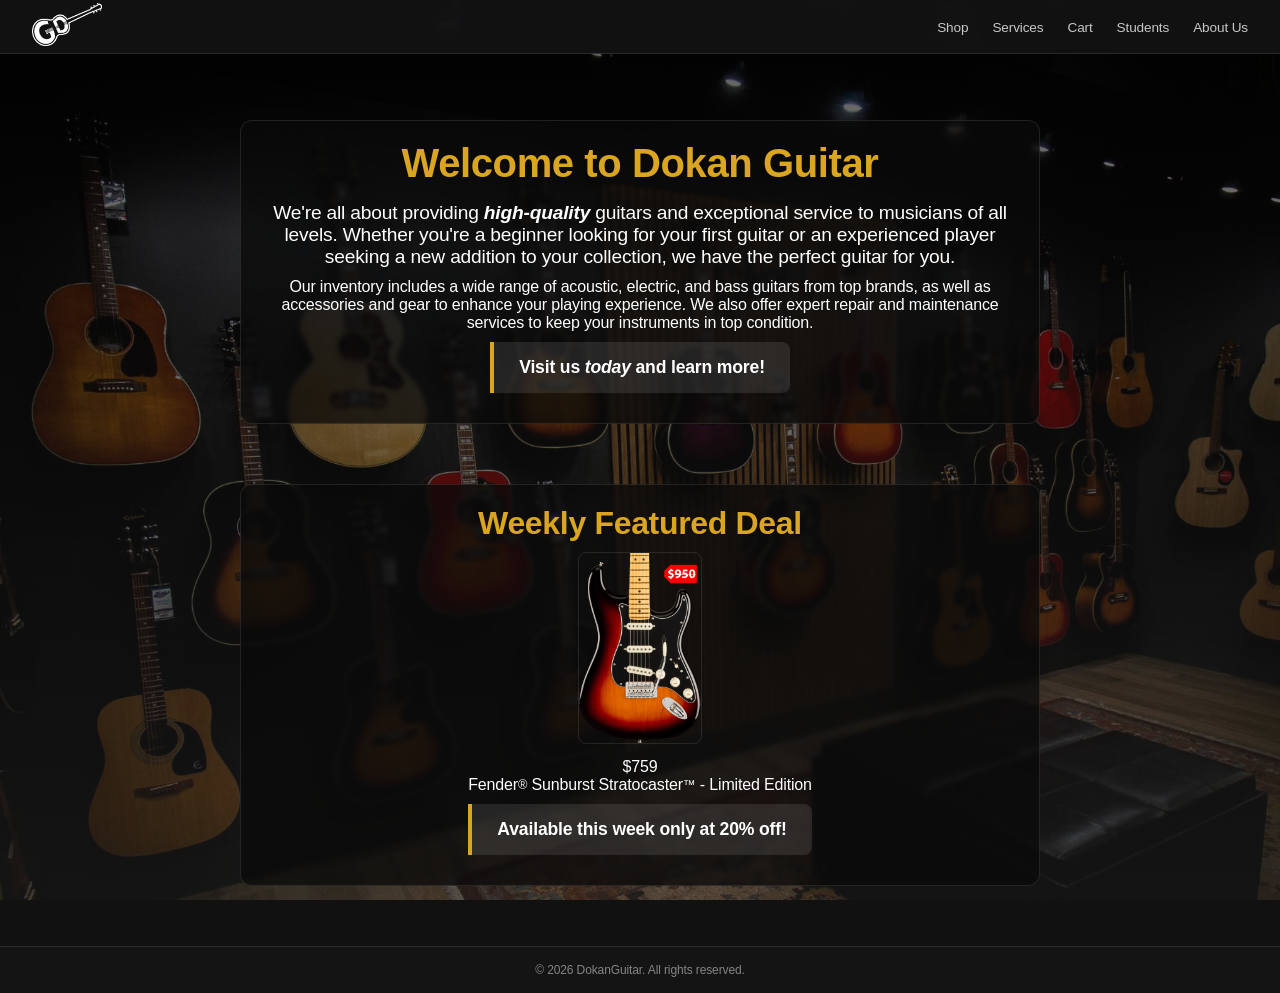
<file: index.html>
<!DOCTYPE html>
<html lang="en">
<head>
    <meta charset="UTF-8">
    <meta name="viewport" content="width=device-width, initial-scale=1.0">
    <title>Home | Dokan Guitar Shop</title>
    <link rel="stylesheet" href="style.css">
    <link rel="icon" type="image/png" href="favicon.png">
</head>
<body>
    <header class="header">
        <div class="logo">
            <a href="index.html"><img src="images/logos.png" class="logo"></a>
        </div>
        <nav class="navigation">
            <ul>
                <li><a href="inventory.html">Shop</a></li>
                <li><a href="services.html">Services</a></li>
                <li><a href="cart.html">Cart</a></li>
                <li><a href="std.html">Students</a></li>
                <li><a href="about.html">About Us</a></li>
            </ul>
        </nav>
    </header>
    <section class="intro-section">
        <h1 class="main-heading">Welcome to Dokan Guitar</h1>
        <p class="lead-text">
            We're all about providing 
            <span class="highlight-text">high-quality</span> guitars and exceptional service to 
            musicians of all levels. Whether you're a beginner looking for your first guitar or 
            an experienced player seeking a new addition to your collection, we have the perfect guitar for you.
        </p>
        <p class="body-text">
            Our inventory includes a wide range of acoustic, electric, and bass guitars from top brands, 
            as well as accessories and gear to enhance your playing experience. We also offer expert 
            repair and maintenance services to keep your instruments in top condition.
        </p>
        <a href="about.html">
            <div class="attention">Visit us <span class="highlight-text">today</span> and learn more!</div>
        </a>
    </section>
    <section class="second-section">
        <h2 class="second-heading">Weekly Featured Deal</h2>
        <a href="inventory.html">
            <img src="images/sun_strat.webp.png" class="section-image">
            <p class="body-text">$759</p>
            <p class="body-text">
                Fender<span class="sup">&reg;</span> Sunburst Stratocaster<span class="sup">&trade;</span> - Limited Edition
            </p>
            <div class="attention">Available this week only at 20% off!</div>
        </a>
    </section>
    <footer class="footer">
        <div class="footer-content">
            <nav class="footer-nav">
                <ul>
                    <li><a href="about.html">About Us</a></li>
                    <li><a href="inventory.html">Shop</a></li>
                    <li><a href="services.html">Services</a></li>
                    <li><a href="std.html">Students</a></li>
                    <li><a href="cart.html">Cart</a></li>
                </ul>
            </nav>
            <p class="footer-copyright">&copy; 2026 DokanGuitar. All rights reserved.</p>
        </div>
    </footer>
</body>
</html>
</file>
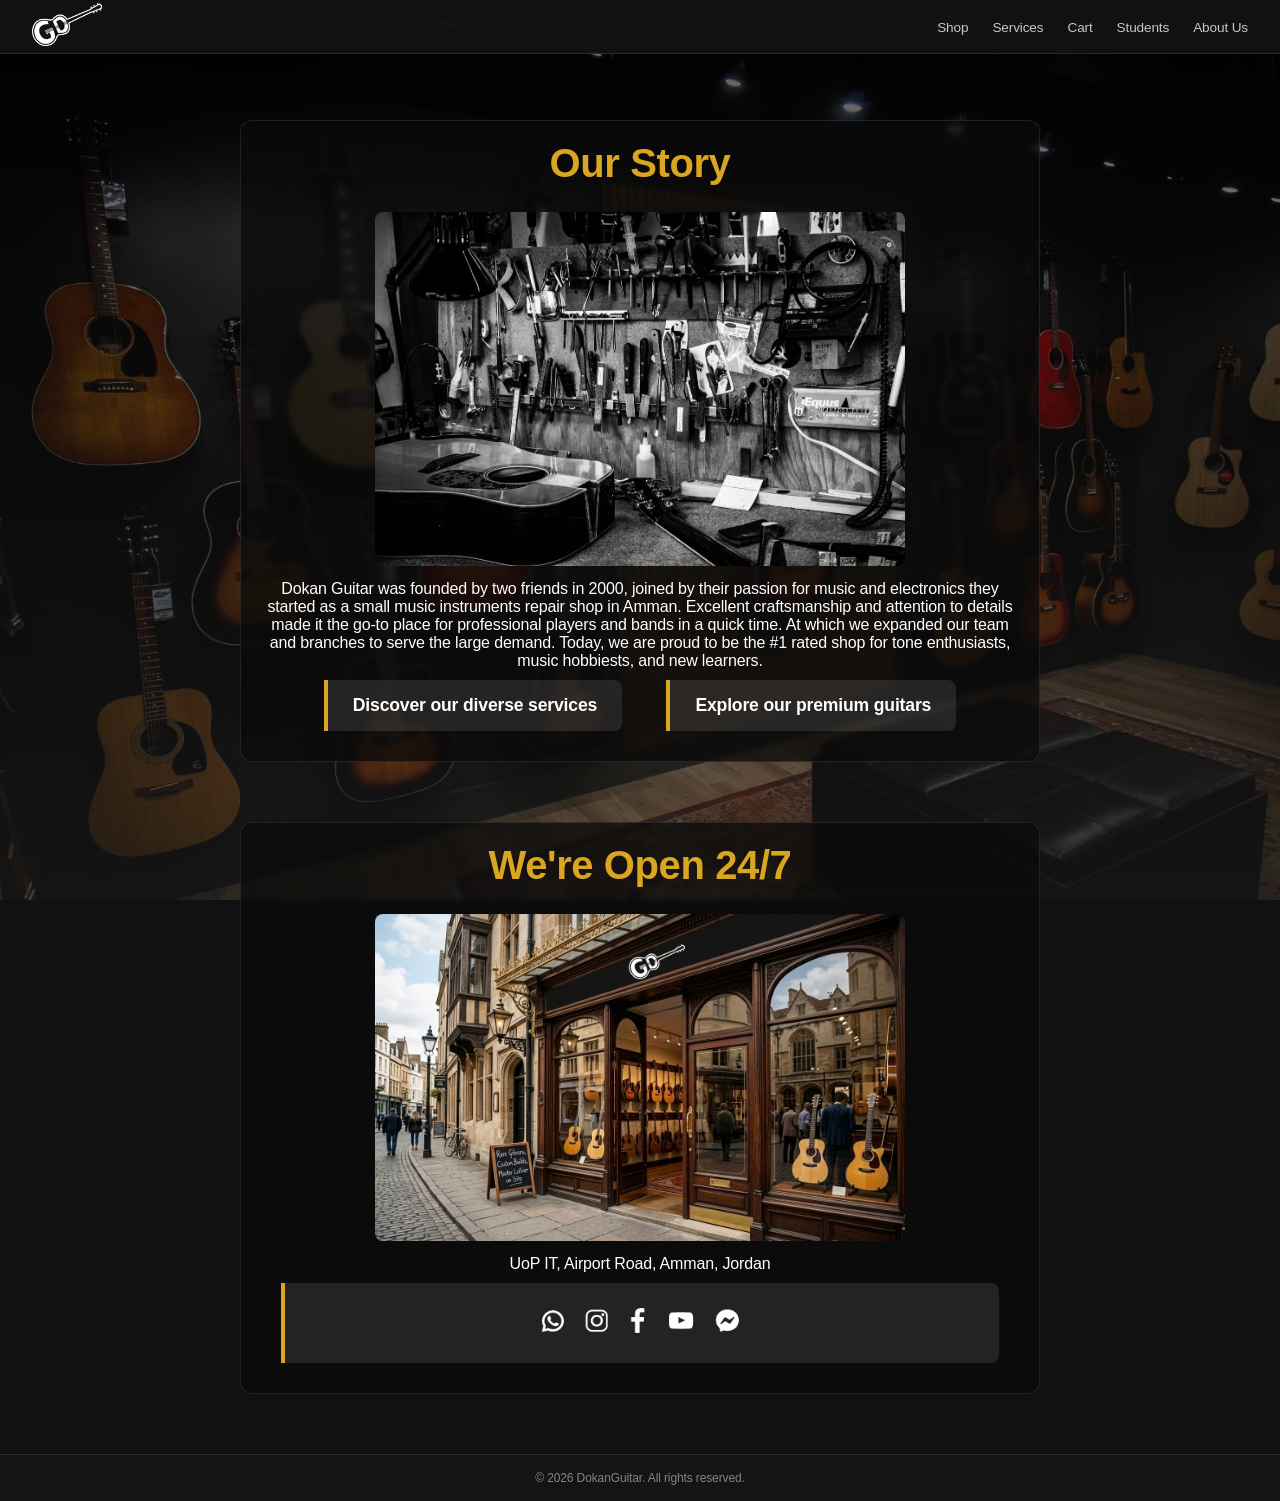
<file: about.html>
<!DOCTYPE html>
<html lang="en">
<head>
    <meta charset="UTF-8">
    <meta name="viewport" content="width=device-width, initial-scale=1.0">
    <title>About Us | Dokan Guitar Shop</title>
    <link rel="stylesheet" href="style.css">
    <link rel="icon" type="image/png" href="favicon.png">
</head>
<body>
    <header class="header">
        <div class="logo">
            <a href="index.html"><img src="images/logos.png" class="logo"></a>
        </div>
        <nav class="navigation">
            <ul>
                <li><a href="inventory.html">Shop</a></li>
                <li><a href="services.html">Services</a></li>
                <li><a href="cart.html">Cart</a></li>
                <li><a href="std.html">Students</a></li>
                <li><a href="about.html">About Us</a></li>
            </ul>
        </nav>
    </header>
    
    <section class="intro-section">
        <h1 class="main-heading">Our Story</h1>
        <img src="images/old_shop.webp" class="main-image">
        <p class="body-text">
            Dokan Guitar was founded by two friends in 2000, joined by their passion for music and electronics
            they started as a small music instruments repair shop in Amman. Excellent craftsmanship and attention to
            details made it the go-to place for professional players and bands in a quick time. At which we expanded our
            team and branches to serve the large demand. Today, we are proud to be the #1 rated shop for tone enthusiasts,
            music hobbiests, and new learners.
        </p>
        <a href="services.html">
            <div class="attention">Discover our diverse services</div>
        </a>
        <a href="inventory.html">
            <div class="attention">Explore our premium guitars</div>
        </a>
    </section>
    <section class="second-section">
        <h1 class="main-heading">We're Open 24/7</h1>
        <img src="images/shop.png" class="main-image">
        <p class="body-text">
            UoP IT, Airport Road, Amman, Jordan
        </p>
        <a href="index.html">
            <div class="attention"><img class="borderless-image" src="images/links.png"></div>
        </a>
    </section>
    <footer class="footer">
        <div class="footer-content">
            <nav class="footer-nav">
                <ul>
                    <li><a href="about.html">About Us</a></li>
                    <li><a href="inventory.html">Shop</a></li>
                    <li><a href="services.html">Services</a></li>
                    <li><a href="std.html">Students</a></li>
                    <li><a href="cart.html">Cart</a></li>
                </ul>
            </nav>
            <p class="footer-copyright">&copy; 2026 DokanGuitar. All rights reserved.</p>
        </div>
    </footer>
</body>
</html>
</file>
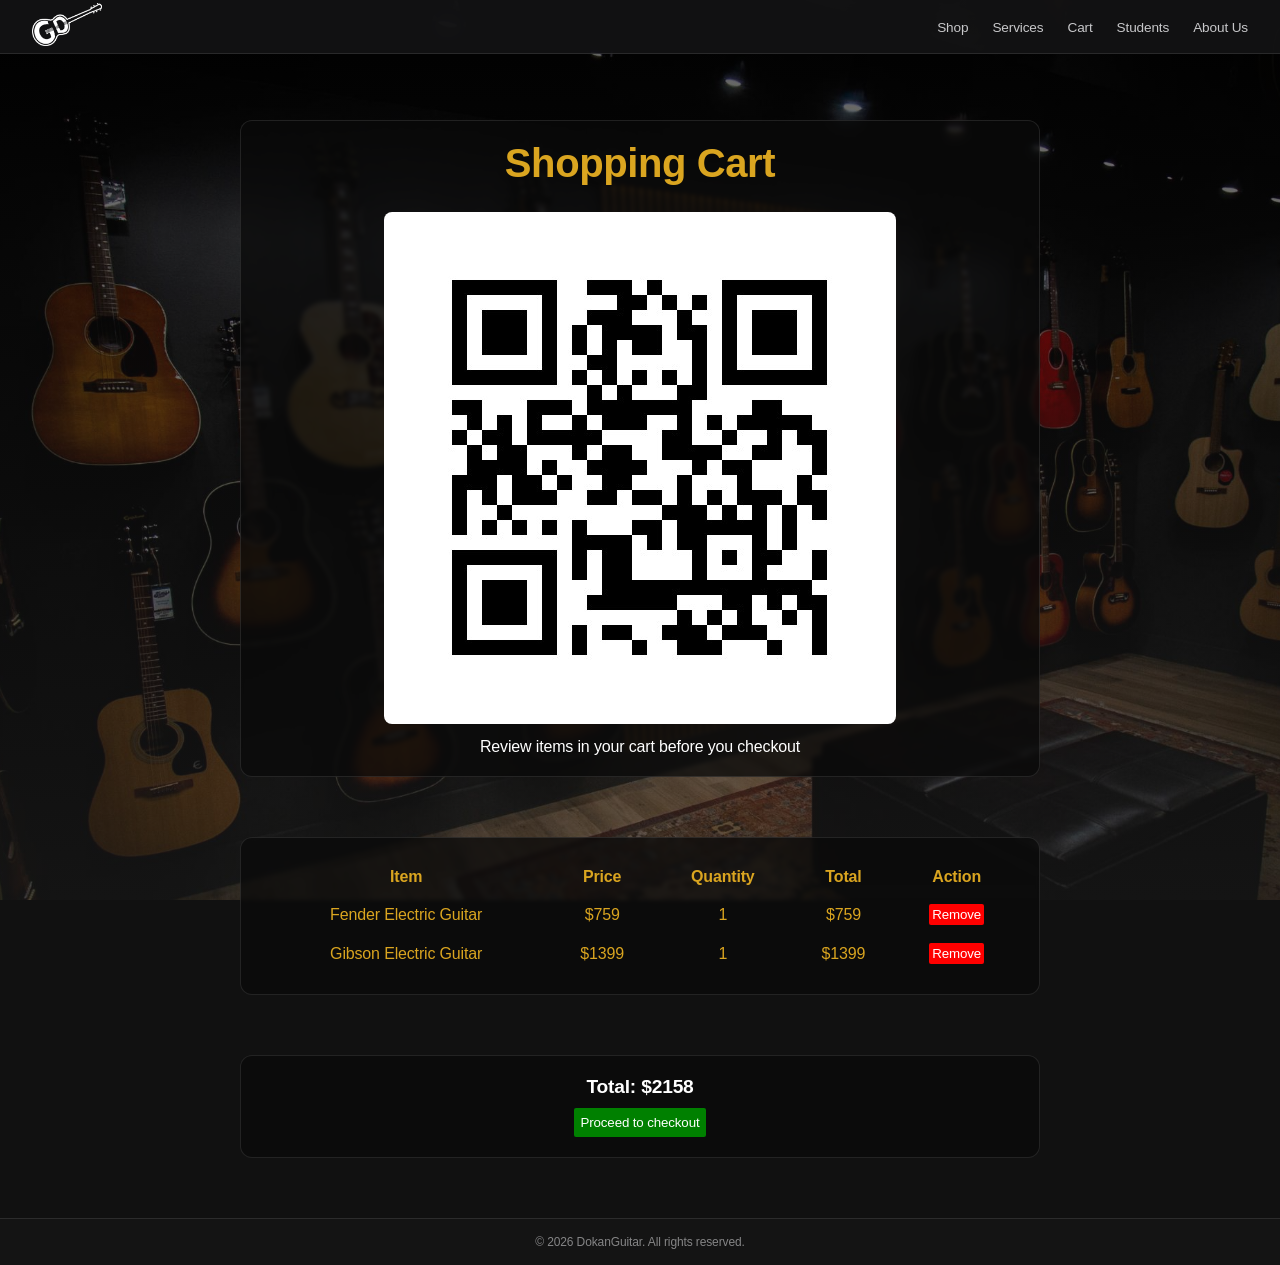
<file: cart.html>
<!DOCTYPE html>
<html lang="en">
<head>
    <meta charset="UTF-8">
    <meta name="viewport" content="width=device-width, initial-scale=1.0">
    <title>About Us | Dokan Guitar Shop</title>
    <link rel="stylesheet" href="style.css">
    <link rel="icon" type="image/png" href="favicon.png">
</head>
<body>
    <header class="header">
        <div class="logo">
            <a href="index.html"><img src="images/logos.png" class="logo"></a>
        </div>
        <nav class="navigation">
            <ul>
                <li><a href="inventory.html">Shop</a></li>
                <li><a href="services.html">Services</a></li>
                <li><a href="cart.html">Cart</a></li>
                <li><a href="std.html">Students</a></li>
                <li><a href="about.html">About Us</a></li>
            </ul>
        </nav>
    </header>
    <section class="intro-section">
        <h1 class="main-heading">Shopping Cart</h1>
        <img src="images/qrcode.jpeg" class="main-image">
        <p class="body-text">
            Review items in your cart before you checkout
        </p>
    </section>
    <section class="second-section">
        <table class="table">
            <thead>
                <tr>
                    <th class="table-data">Item</th>
                    <th class="table-data">Price</th>
                    <th class="table-data">Quantity</th>
                    <th class="table-data">Total</th>
                    <th class="table-data">Action</th>
                </tr>
            </thead>
            <tbody>
                <tr>
                    <td class="table-data">Fender Electric Guitar</td>
                    <td class="table-data">$759</td>
                    <td class="table-data">1</td>
                    <td class="table-data">$759</td>
                    <td class="table-data"><button class="remove-btn">Remove</button></td>
                </tr>
                <tr>
                    <td class="table-data">Gibson Electric Guitar</td>
                    <td class="table-data">$1399</td>
                    <td class="table-data">1</td>
                    <td class="table-data">$1399</td>
                    <td class="table-data"><button class="remove-btn">Remove</button></td>
                </tr>
            </tbody>
        </table>
    </section>
    <section class="second-section">
        
            <h1 class="lead-text">Total: $2158</h1>
            <button type="button" class="btn">Proceed to checkout</button>
        
    </section>
    <footer class="footer">
        <div class="footer-content">
            <nav class="footer-nav">
                <ul>
                    <li><a href="about.html">About Us</a></li>
                    <li><a href="inventory.html">Shop</a></li>
                    <li><a href="services.html">Services</a></li>
                    <li><a href="std.html">Students</a></li>
                    <li><a href="cart.html">Cart</a></li>
                </ul>
            </nav>
            <p class="footer-copyright">&copy; 2026 DokanGuitar. All rights reserved.</p>
        </div>
    </footer>
</body>
</html>
</file>
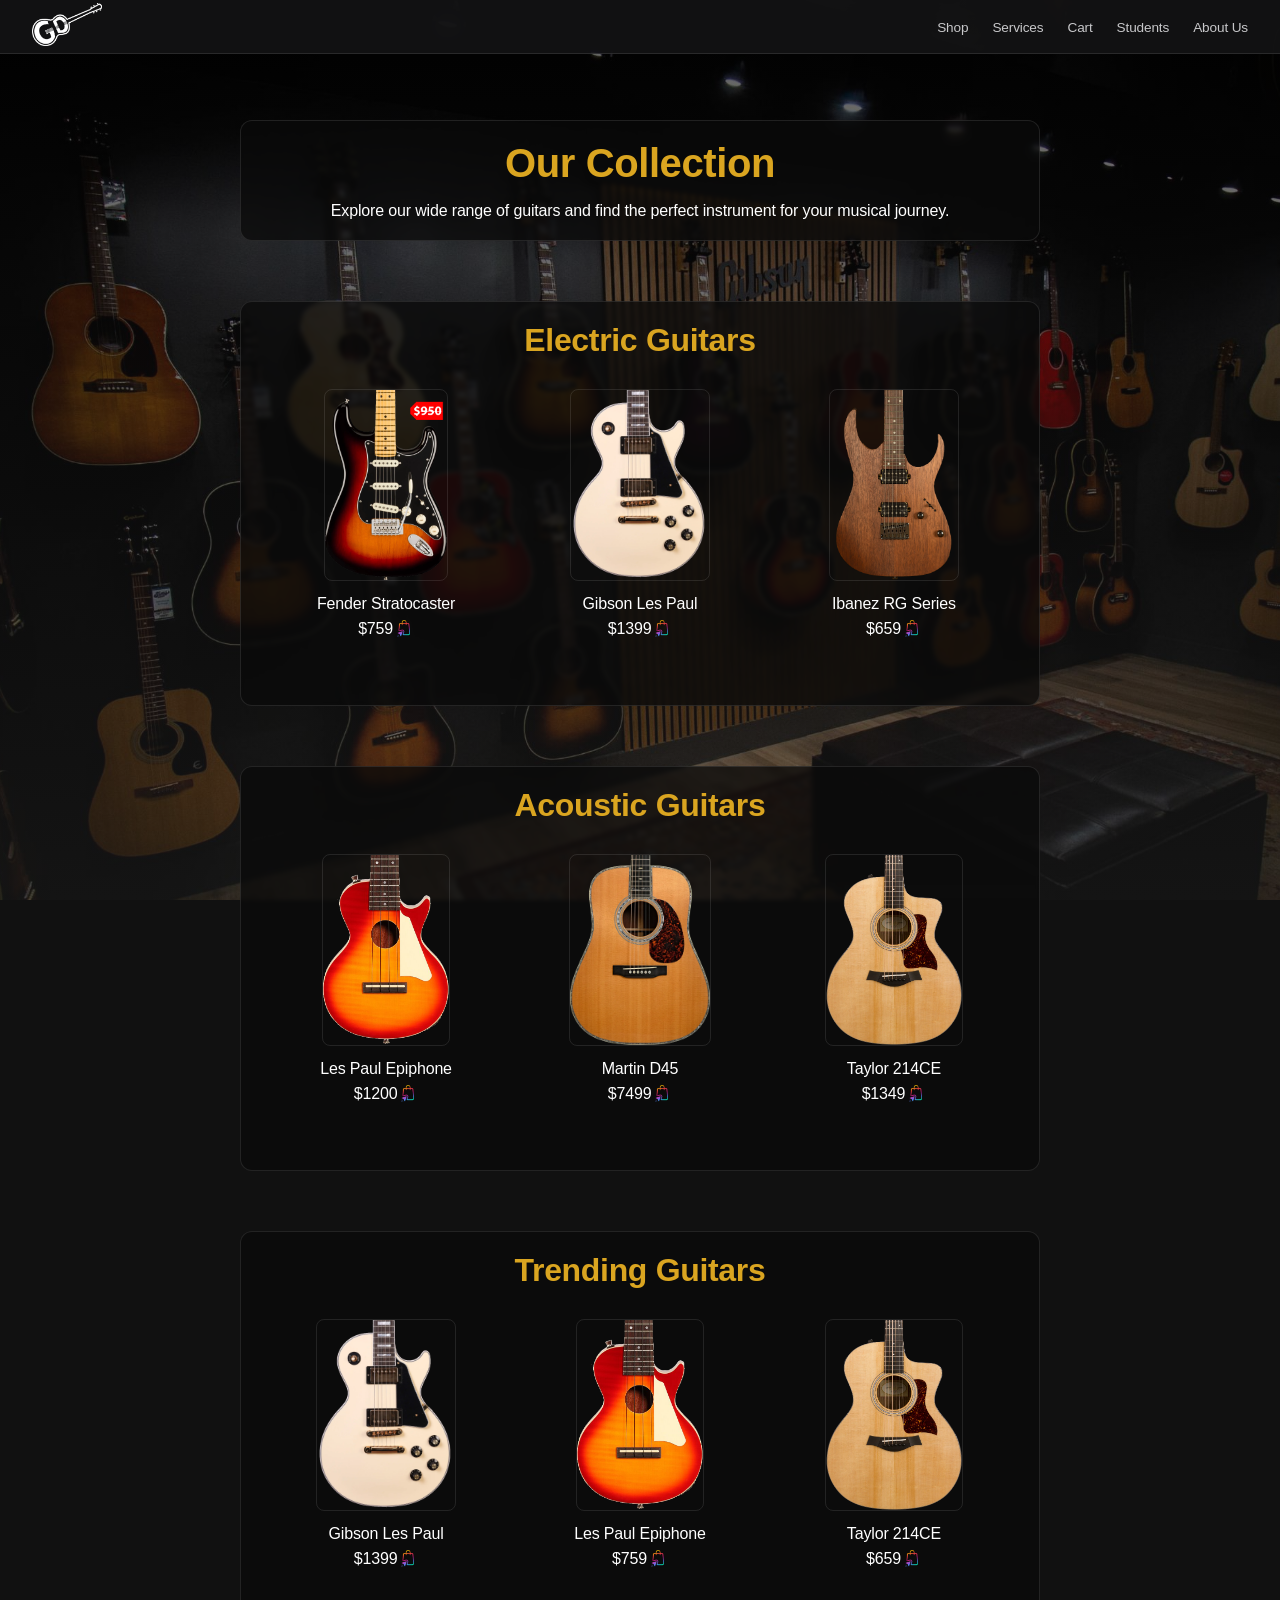
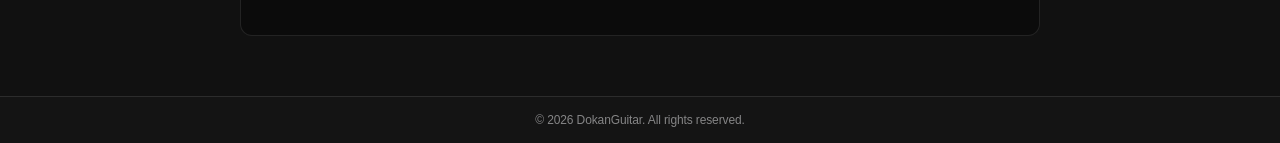
<file: inventory.html>
<!DOCTYPE html>
<html lang="en">
<head>
    <meta charset="UTF-8">
    <meta name="viewport" content="width=device-width, initial-scale=1.0">
    <title>Shop | Dokan Guitar Shop</title>
    <link rel="stylesheet" href="style.css">
    <link rel="icon" type="image/png" href="favicon.png">
</head>
<body>
    <header class="header">
        <div class="logo">
            <a href="index.html"><img src="images/logos.png" class="logo"></a>
        </div>
        <nav class="navigation">
            <ul>
                <li><a href="inventory.html">Shop</a></li>
                <li><a href="services.html">Services</a></li>
                <li><a href="cart.html">Cart</a></li>
                <li><a href="std.html">Students</a></li>
                <li><a href="about.html">About Us</a></li>
            </ul>
        </nav>
    </header>
    <section class="intro-section">
        <h1 class="main-heading">Our Collection</h1>
        <p class="body-text">
            Explore our wide range of guitars and find the perfect instrument for your musical journey.
        </p>
    </section>
    <section class="second-section">
        <h2 class="second-heading">Electric Guitars</h2>
        <div class="content">
            <div class="content-1">
                <img src="images/sun_strat.webp.png" class="section-image">
                <p class="body-text">Fender Stratocaster</p>
                <div class="content-details">
                    <p class="body-text">$759</p>
                    <a href="cart.html">
                        <img src="images/shopping-online.png" class="add-cart">
                    </a>
                </div>
                
            </div>
            <div class="content-2">
                <img src="images/lespaul.webp" class="section-image">
                <p class="body-text">Gibson Les Paul</p>
                <div class="content-details">
                    <p class="body-text">$1399</p>
                    <a href="cart.html">
                        <img src="images/shopping-online.png" class="add-cart">
                    </a>
                </div>
            </div>
            <div class="content-3">
                <img src="images/ibanez.webp" class="section-image">
                <p class="body-text">Ibanez RG Series</p>
                <div class="content-details">
                    <p class="body-text">$659</p>
                    <a href="cart.html">
                        <img src="images/shopping-online.png" class="add-cart">
                    </a>
                </div>
            </div>
        </div>
    </section>
    <section class="second-section">
        <h2 class="second-heading">Acoustic Guitars</h2>
        <div class="content">
            <div class="content-1">
                <img src="images/lespaulepiphone.png" class="section-image">
                <p class="body-text">Les Paul Epiphone</p>
                <div class="content-details">
                    <p class="body-text">$1200</p>
                    <a href="cart.html">
                    <img src="images/shopping-online.png" class="add-cart">
                    </a>
                </div>  
            </div>
            <div class="content-2">
                <img src="images/Martin D45.webp" class="section-image">
                <p class="body-text">Martin D45</p>
                <div class="content-details">
                    <p class="body-text">$7499</p>
                    <a href="cart.html">
                    <img src="images/shopping-online.png" class="add-cart">
                    </a>
                </div>
            </div>
            <div class="content-3">
                <img src="images/taylor214ce.webp" class="section-image">
                <p class="body-text">Taylor 214CE</p>
                <div class="content-details">
                    <p class="body-text">$1349</p>
                    <a href="cart.html">
                    <img src="images/shopping-online.png" class="add-cart">
                    </a>
                </div>
            </div>
        </div>
    </section>
    <section class="second-section">
        <h2 class="second-heading">Trending Guitars</h2>
        <div class="content">
            <div class="content-1">
                <img src="images/lespaul.webp" class="section-image">
                <p class="body-text">Gibson Les Paul</p>
                <div class="content-details">
                    <p class="body-text">$1399</p>
                    <a href="cart.html">
                    <img src="images/shopping-online.png" class="add-cart">
                    </a>
                </div>
            </div>
            <div class="content-2">
                <img src="images/lespaulepiphone.png" class="section-image">
                <p class="body-text">Les Paul Epiphone</p>
                <div class="content-details">
                    <p class="body-text">$759</p>
                    <a href="cart.html">
                    <img src="images/shopping-online.png" class="add-cart">
                    </a>
                </div>
            </div>
            <div class="content-3">
                <img src="images/taylor214ce.webp" class="section-image">
                <p class="body-text">Taylor 214CE</p>
                <div class="content-details">
                    <p class="body-text">$659</p>
                    <a href="cart.html">
                    <img src="images/shopping-online.png" class="add-cart">
                    </a>
                </div>
            </div>
        </div>
    </section>
    <footer class="footer">
        <div class="footer-content">
            <nav class="footer-nav">
                <ul>
                    <li><a href="about.html">About Us</a></li>
                    <li><a href="inventory.html">Shop</a></li>
                    <li><a href="services.html">Services</a></li>
                    <li><a href="std.html">Students</a></li>
                    <li><a href="cart.html">Cart</a></li>
                </ul>
            </nav>
            <p class="footer-copyright">&copy; 2026 DokanGuitar. All rights reserved.</p>
        </div>
    </footer>
</body>
</html>
</file>
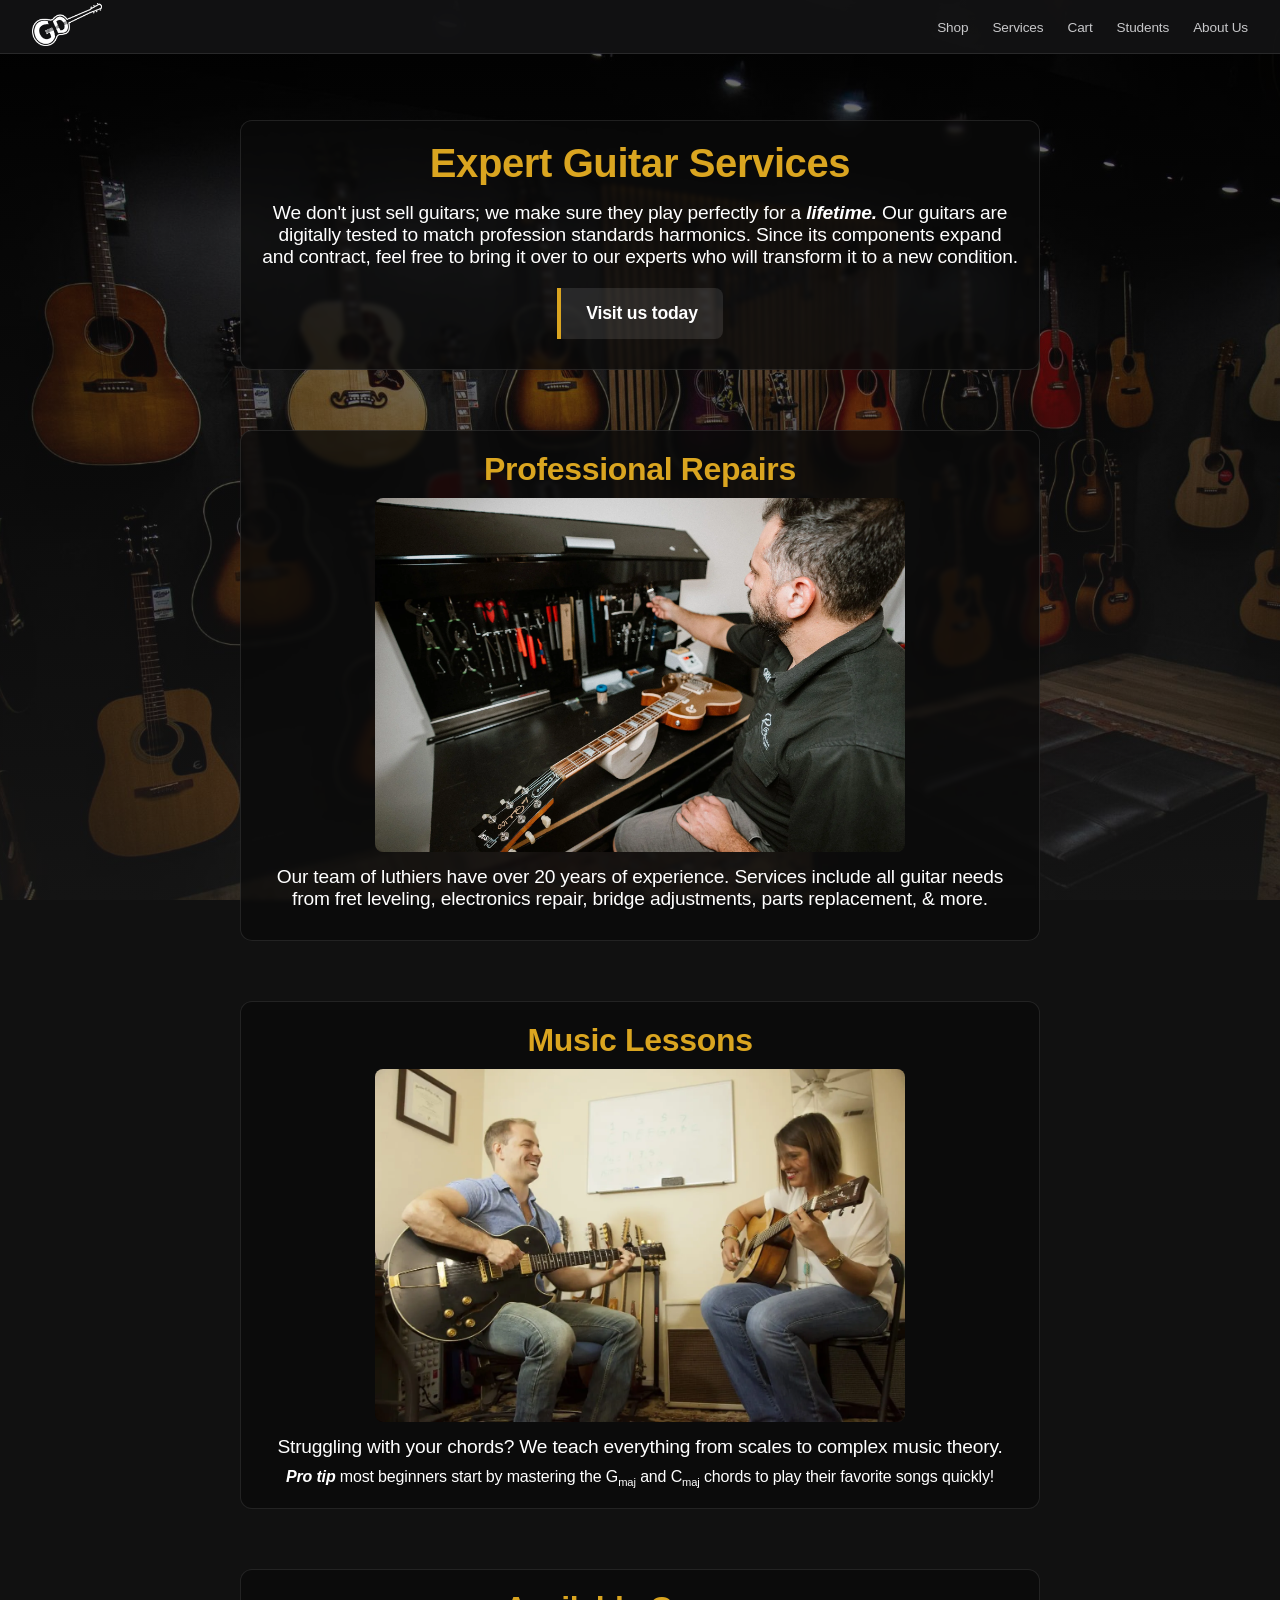
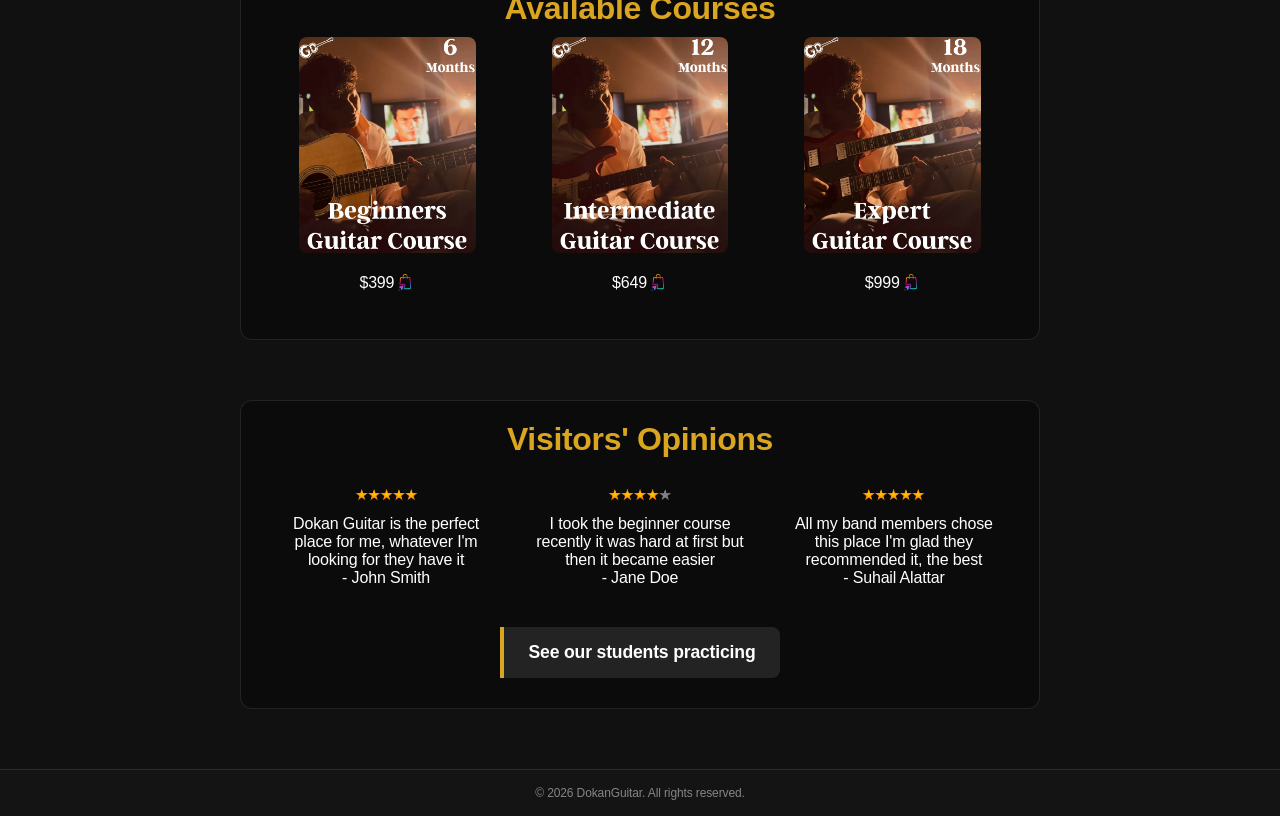
<file: services.html>
<!DOCTYPE html>
<html lang="en">
<head>
    <meta charset="UTF-8">
    <meta name="viewport" content="width=device-width, initial-scale=1.0">
    <title>Services | Dokan Guitar Shop</title>
    <link rel="stylesheet" href="style.css">
    <link rel="icon" type="image/png" href="favicon.png">
</head>
<body>
    <header class="header">
        <div class="logo">
            <a href="index.html"><img src="images/logos.png" class="logo"></a>
        </div>
        <nav class="navigation">
            <ul>
                <li><a href="inventory.html">Shop</a></li>
                <li><a href="services.html">Services</a></li>
                <li><a href="cart.html">Cart</a></li>
                <li><a href="std.html">Students</a></li>
                <li><a href="about.html">About Us</a></li>
            </ul>
        </nav>
    </header>
    <section class="intro-section">
        <h1 class="main-heading">Expert Guitar Services</h1>
        <p class="lead-text">
            We don't just sell guitars; we make sure they play perfectly for a 
            <span class="highlight-text">lifetime.</span> Our guitars are digitally tested to match 
            profession standards harmonics. Since its components expand and contract, feel free to
            bring it over to our experts who will transform it to a new condition.
        </p>
        <a href="about.html">
            <div class="attention">Visit us today</div>
        </a>
    </section>
    <section class="second-section">
        <h2 class="second-heading">Professional Repairs</h2>
        <img src="images/repair.webp" class="main-image">
        <p class="lead-text">
            Our team of luthiers have over 20 years of experience. Services include
            all guitar needs from fret leveling, electronics repair, bridge adjustments, parts replacement, & more.
        </p>
    </section>
    <section class="second-section">
        <h2 class="second-heading">Music Lessons</h2>
        <img src="images/lesson.webp" class="main-image">
        <p class="lead-text">
            Struggling with your chords? We teach everything from scales to complex music theory.
        </p>
        <p class="body-text">
            <span class="highlight-text">Pro tip</span> most beginners start by mastering the G<span class="sub">maj</span> and C<span class="sub">maj</span> chords to play their favorite songs quickly!
        </p>
    </section>
    <section class="second-section">
        <h2 class="second-heading">Available Courses</h2>
        <div class="content">
            <div>
                <img src="images/beginner.png" class="main-image">
                <div class="content-details">
                    <p class="body-text">$399</p>
                    <a href="cart.html">
                        <img src="images/shopping-online.png" class="add-cart">
                    </a>
                </div>
            </div>
            <div>
                <img src="images/intermediate.png" class="main-image">
                <div class="content-details">
                    <p class="body-text">$649</p>
                    <a href="cart.html">
                        <img src="images/shopping-online.png" class="add-cart">
                    </a>
                </div>
            </div>
            <div>
                <img src="images/expert.png" class="main-image">
                <div class="content-details">
                    <p class="body-text">$999</p>
                    <a href="cart.html">
                        <img src="images/shopping-online.png" class="add-cart">
                    </a>
                </div>
            </div>
        </div>
    </section>
    <section class="second-section">
        <h2 class="second-heading">Visitors' Opinions</h2>
        <div class="content">
            <div class="content-1">
                <img src="images/55.png" class="borderless-image">
                <p class="body-text">Dokan Guitar is the perfect place for me, whatever I'm looking for they have it</p>
                <p class="body-text">- John Smith</p>
            </div>
            <div class="content-2">
                <img src="images/45.png" class="borderless-image">
                <p class="body-text">I took the beginner course recently it was hard at first but then it became easier</p>
                <p class="body-text">- Jane Doe</p>
            </div>
            <div class="content-3">
                <img src="images/55.png" class="borderless-image">
                <p class="body-text">All my band members chose this place I'm glad they recommended it, the best</p>
                <p class="body-text">- Suhail Alattar</p>
            </div>
        </div>
        <a href="std.html">
            <p class="attention">See our students practicing</p>
        </a>
    </section>
    <footer class="footer">
        <div class="footer-content">
            <nav class="footer-nav">
                <ul>
                    <li><a href="about.html">About Us</a></li>
                    <li><a href="inventory.html">Shop</a></li>
                    <li><a href="services.html">Services</a></li>
                    <li><a href="std.html">Students</a></li>
                    <li><a href="cart.html">Cart</a></li>
                </ul>
            </nav>
            <p class="footer-copyright">&copy; 2026 DokanGuitar. All rights reserved.</p>
        </div>
    </footer>
</body>
</html>
</file>
<file: style.css>
* {
    margin: 0;
    padding: 0;
    box-sizing: border-box;
    font-family: -apple-system, BlinkMacSystemFont, "Segoe UI", Roboto, Helvetica, Arial, sans-serif;
    list-style: none;
    text-decoration: none;
    transition: color 0.2s ease;
    letter-spacing: -0.01em;
    text-align: center;
    align-items: center;
}

.navigation ul,
.footer-nav ul {   
    display: flex;
    flex-direction: row;
    gap: 1.5rem;
}

.content {   
    display: flex;
    flex-direction: row;
    justify-content:space-between;
    margin-bottom: 10px;
}

.content-1,
.content-2,
.content-3 {
    width: 33%;
    padding: 20px;
}

.content-details {   
    display: flex;
    flex-direction: row;
    justify-content:center;
    margin-bottom: 10px;
}

.header {
    position: fixed;
    top: 0;
    left: 0;
    width: 100%;
    z-index: 1000;
    background-color: rgba(22, 22, 23, 0.8);
    backdrop-filter: blur(20px);
    padding: 0.2rem 2rem;
    display: flex;
    justify-content: space-between;
    border-bottom: 1px solid rgba(255, 255, 255, 0.1);
}

.logo {
    max-width: 70px;
}

.header a {
    font-size: 0.85rem;
    color: rgba(245, 245, 247, 0.8);
}

.header a:hover,
.footer-nav a:hover {
    color: #fff;
}

body {
    background-image: linear-gradient(rgba(0, 0, 0, 0.6), rgba(32, 32, 32, 0.6)), url('images/bg.jpg');
    background-size: cover;
    background-position: center;
    background-repeat: no-repeat;
    background-attachment: fixed;
    background-color: #111111;     
}

.intro-section {
    padding: 20px;
    max-width: 800px;
    margin: 60px auto;
    margin-top: 120px;
    background-color: rgba(10, 10, 10, 0.75); 
    border: 1px solid rgba(255, 255, 255, 0.1);
    border-radius: 12px;
    backdrop-filter: blur(2px);
    
    
}

.second-section {
    padding: 20px;
    max-width: 800px;
    margin: 60px auto;
    background-color: rgba(10, 10, 10, 0.75); 
    border: 1px solid rgba(255, 255, 255, 0.1);
    border-radius: 12px;
    backdrop-filter: blur(2px);
}

.main-heading {
    font-size: 2.5rem;
    margin-bottom: 16px;
    color: goldenrod;
}

.second-heading {
    font-size: 2rem;
    color: goldenrod;
}

.lead-text {
    font-size: 1.2rem;
    color: #fff;
    margin-bottom: 10px;
}

.body-text {
    font-size: 1rem;
    color: #fff;
    
}

.highlight-text {
    font-weight: bold;
    font-style: italic;
    color: #fff;
}

.sup {
    font-size: 0.8rem;
    vertical-align: 10%;
}

.sub {
    font-size: 0.7rem;
    vertical-align: sub;
}

.attention {
    display: inline-block;
    background-color: rgba(255, 255, 255, 0.1);
    border-left: 4px solid goldenrod;
    padding: 15px 25px;
    font-weight: bold;
    font-size: 1.1rem;
    color: #fff;
    border-radius: 0 8px 8px 0;
    margin: 10px 20px;
    
}

.main-image {
    max-width: 70%;
    margin: 10px;
    border-radius: 8px;
}

.section-image {
    max-width: 10rem;
    max-height: 12rem;
    margin: 10px;
    border: 1px solid rgba(255, 255, 255, 0.1);
    border-radius: 8px;
}

.borderless-image {
    max-width: 30%;
    margin: 10px;
    border: none;
}

.add-cart {
    max-width: 20px;
    max-height: 20px;
    margin: 4px;
    padding-top: 3px;
}

.footer {
    width: 100%;
    background-color: rgba(20, 20, 21, 0.9); 
    border-top: 1px solid rgba(255, 255, 255, 0.1); 
    padding: 1rem 2rem;
    margin-top: auto;
}

.footer-content {
    display: flex;
    flex-direction: column;
    justify-content: center;
    gap: 1rem;
}

.footer p,
.footer-nav a {
    font-size: 0.75rem;
    color: rgba(245, 245, 247, 0.5);
}

.table {
    width: 100%;
    color: goldenrod;
}

.table-data {
    padding: 8px;
}

.btn {
    color: #fff;
    background-color: green;
    border: none;
    padding: 7px;
    border-radius: 2px;
    cursor: pointer;
}

.remove-btn {
    color: #fff;
    background-color: red;
    border: none;
    padding: 3px;
    border-radius: 2px;
    cursor: pointer;
}

.remove-btn:hover{
    background-color: lightcoral;
}

.btn:hover {
    background-color: lightgreen    ;
}

@media (max-width: 768px) {
    .header {
        flex-direction: column;
    }
    .intro-section,
    .second-section {
        border-radius: 0;
    }
    .content {
        flex-direction: column;

    }
    .content-1,
    .content-2,
    .content-3 {
        width: 100%;
    }
}

@media (min-width: 800px) {
    .footer-nav {
        display: none;
    }
}
</file>
